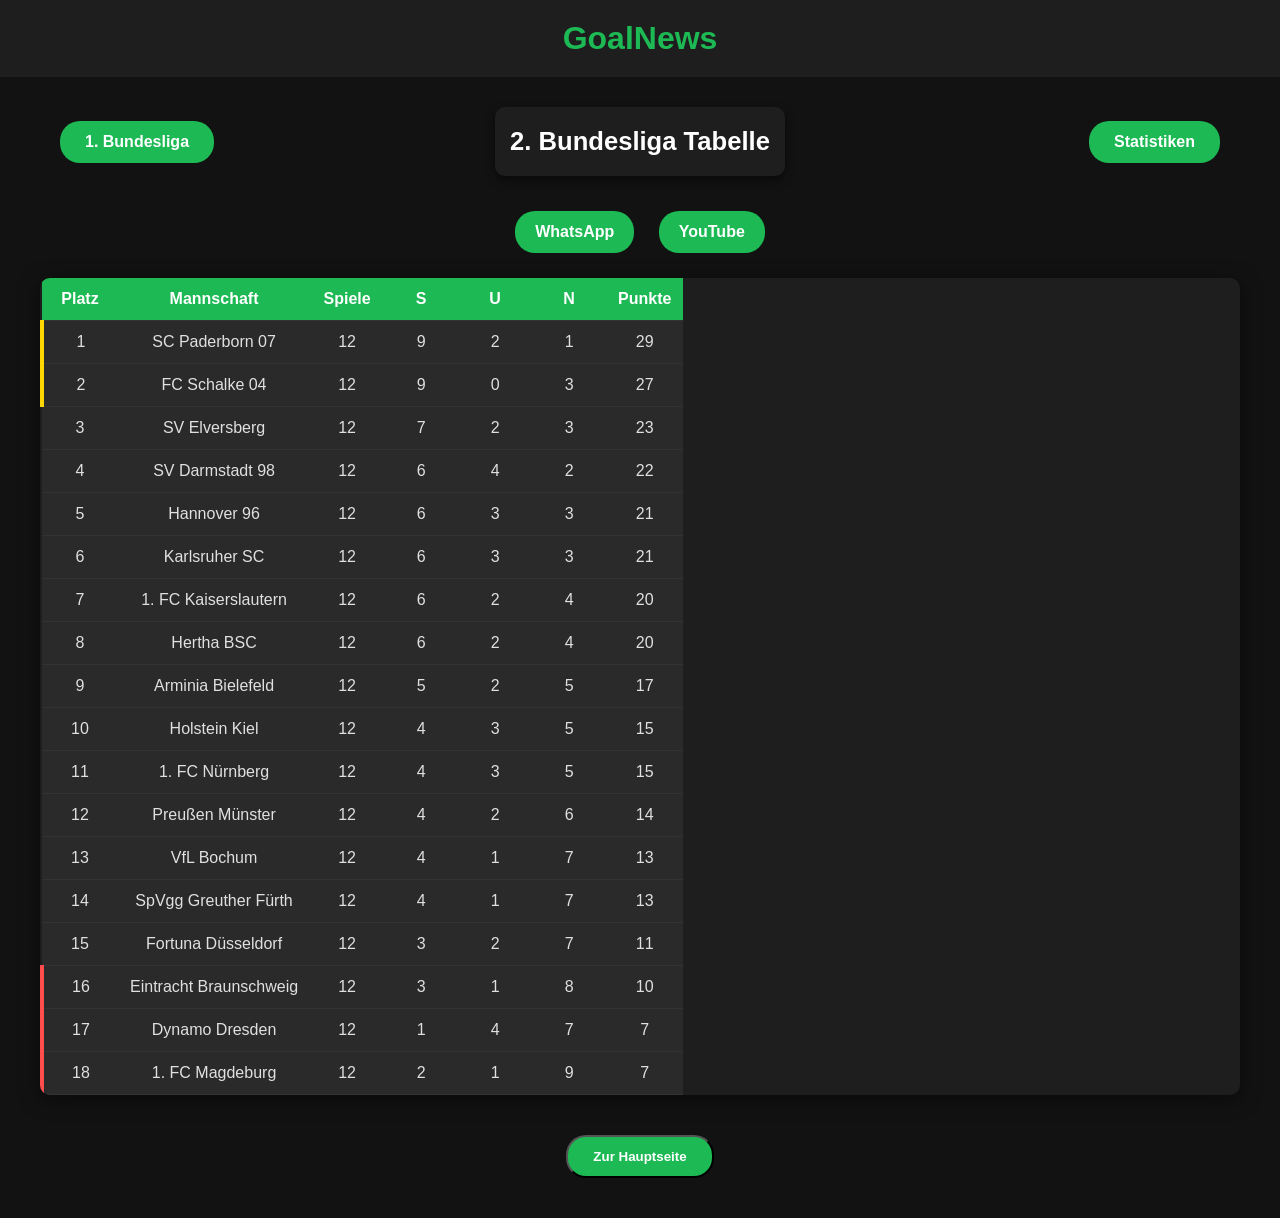
<file: 2liga.html>
<!DOCTYPE html>
<html lang="de">
  <head>
    <meta charset="UTF-8" />
    <meta name="viewport" content="width=device-width, initial-scale=1.0" />
    <title>GoalNewsDE – 2. Bundesliga Tabelle</title>
    <style>
      body {
        font-family: "Poppins", sans-serif;
        margin: 0;
        background: #121212;
        color: #e0e0e0;
        text-align: center;
      }
      a {
        text-decoration: none;
        color: #1db954;
      }
      a:hover {
        color: #00d4ff;
      }

      header {
        padding: 20px;
        background: #1e1e1e;
      }
      .logo {
        font-size: 2rem;
        font-weight: bold;
        color: #1db954;
      }

      .hero-container {
        display: flex;
        align-items: center;
        justify-content: center;
        margin: 20px auto;
        max-width: 900px;
        position: relative;
        flex-wrap: wrap;
      }
      .hero-links-left,
      .hero-links-right {
        position: absolute;
        top: 50%;
        transform: translateY(-50%);
      }
      .hero-links-left {
        left: -130px;
      }
      .hero-links-right {
        right: -130px;
      }
      .hero-links-left a,
      .hero-links-right a {
        padding: 12px 25px;
        background: #1db954;
        color: white;
        border-radius: 20px;
        font-weight: bold;
        transition: 0.3s;
        display: inline-block;
        white-space: nowrap;
      }
      .hero-links-left a:hover,
      .hero-links-right a:hover {
        background: #00d4ff;
        transform: scale(1.05);
      }

      .hero {
        font-size: 1.6rem;
        font-weight: bold;
        padding: 20px 15px;
        border-radius: 10px;
        background: #1e1e1e;
        max-width: 600px;
        margin: 10px auto;
        color: #fff;
        box-shadow: 0 4px 10px rgba(0, 0, 0, 0.5);
      }

      .socials {
        margin: 20px 0;
      }
      .socials a {
        display: inline-block;
        margin: 5px 10px;
        padding: 12px 20px;
        background: #1db954;
        color: #fff;
        border-radius: 20px;
        font-weight: bold;
        transition: 0.3s;
        white-space: nowrap;
      }
      .socials a:hover {
        background: #00d4ff;
        transform: scale(1.05);
      }

      .bundesliga-table {
        width: 100%;
        max-width: 1200px;
        margin: 20px auto 40px auto;
        border-collapse: collapse;
        background: #1e1e1e;
        border-radius: 10px;
        overflow: hidden;
        display: block;
        overflow-x: auto;
        box-shadow: 0 4px 20px rgba(0, 0, 0, 0.5);
      }
      .bundesliga-table th,
      .bundesliga-table td {
        padding: 12px;
        text-align: center;
        min-width: 50px;
        border-bottom: 1px solid #333;
        transition: background 0.4s ease, transform 0.3s ease;
      }
      .bundesliga-table th {
        background: #1db954;
        color: #fff;
        position: sticky;
        top: 0;
        z-index: 1;
        font-weight: bold;
      }
      .bundesliga-table tbody tr {
        background: #2a2a2a;
      }
      .bundesliga-table tbody tr:hover {
        background: #3a3a3a;
        transform: scale(1.02);
      }
      .bundesliga-table tbody tr.top {
        border-left: 4px solid gold;
      }
      .bundesliga-table tbody tr.relegation {
        border-left: 4px solid #ff4d4d;
      }

      .back-btn {
        display: inline-block;
        padding: 12px 25px;
        background: #1db954;
        color: #fff;
        border-radius: 20px;
        font-weight: bold;
        margin-bottom: 40px;
        cursor: pointer;
        transition: 0.3s;
      }
      .back-btn:hover {
        background: #00d4ff;
        transform: scale(1.05);
      }

      @media (max-width: 768px) {
        .hero {
          font-size: 1.4rem;
          padding: 18px 15px;
        }
        .hero-links-left {
          left: -80px;
        }
        .hero-links-right {
          right: -80px;
        }
        .hero-links-left a,
        .hero-links-right a {
          padding: 8px 15px;
          font-size: 0.9rem;
        }
        th,
        td {
          font-size: 0.75rem;
          padding: 8px 6px;
        }
      }
      @media (max-width: 480px) {
        .hero {
          font-size: 1.2rem;
          padding: 15px 10px;
        }
        .hero-links-left,
        .hero-links-right {
          position: static;
          transform: none;
          margin: 5px;
        }
        .hero-container {
          flex-direction: column;
        }
        th,
        td {
          font-size: 0.7rem;
          padding: 6px 4px;
        }
      }
    </style>
  </head>
  <body>
    <header>
      <div class="logo">GoalNews</div>
    </header>

    <div class="hero-container">
      <div class="hero-links-left">
        <a href="bundesliga.html">1. Bundesliga</a>
      </div>
      <div class="hero">2. Bundesliga Tabelle</div>
      <div class="hero-links-right">
        <a href="statistics.html">Statistiken</a>
      </div>
    </div>

    <div class="socials">
      <a
        href="https://whatsapp.com/channel/0029Vb7PDwN8V0toB3ATWZ1Y"
        target="_blank"
        >WhatsApp</a
      >
      <a href="https://youtube.com/" target="_blank">YouTube</a>
    </div>

    <!-- Tabelle -->
    <table class="bundesliga-table">
      <thead>
        <tr>
          <th>Platz</th>
          <th>Mannschaft</th>
          <th>Spiele</th>
          <th>S</th>
          <th>U</th>
          <th>N</th>
          <th>Punkte</th>
        </tr>
      </thead>
      <tbody>
        <tr class="top">
          <td>1</td>
          <td>SC Paderborn 07</td>
          <td>12</td>
          <td>9</td>
          <td>2</td>
          <td>1</td>
          <td>29</td>
        </tr>
        <tr class="top">
          <td>2</td>
          <td>FC Schalke 04</td>
          <td>12</td>
          <td>9</td>
          <td>0</td>
          <td>3</td>
          <td>27</td>
        </tr>
        <tr>
          <td>3</td>
          <td>SV Elversberg</td>
          <td>12</td>
          <td>7</td>
          <td>2</td>
          <td>3</td>
          <td>23</td>
        </tr>
        <tr>
          <td>4</td>
          <td>SV Darmstadt 98</td>
          <td>12</td>
          <td>6</td>
          <td>4</td>
          <td>2</td>
          <td>22</td>
        </tr>
        <tr>
          <td>5</td>
          <td>Hannover 96</td>
          <td>12</td>
          <td>6</td>
          <td>3</td>
          <td>3</td>
          <td>21</td>
        </tr>
        <tr>
          <td>6</td>
          <td>Karlsruher SC</td>
          <td>12</td>
          <td>6</td>
          <td>3</td>
          <td>3</td>
          <td>21</td>
        </tr>
        <tr>
          <td>7</td>
          <td>1. FC Kaiserslautern</td>
          <td>12</td>
          <td>6</td>
          <td>2</td>
          <td>4</td>
          <td>20</td>
        </tr>
        <tr>
          <td>8</td>
          <td>Hertha BSC</td>
          <td>12</td>
          <td>6</td>
          <td>2</td>
          <td>4</td>
          <td>20</td>
        </tr>
        <tr>
          <td>9</td>
          <td>Arminia Bielefeld</td>
          <td>12</td>
          <td>5</td>
          <td>2</td>
          <td>5</td>
          <td>17</td>
        </tr>
        <tr>
          <td>10</td>
          <td>Holstein Kiel</td>
          <td>12</td>
          <td>4</td>
          <td>3</td>
          <td>5</td>
          <td>15</td>
        </tr>
        <tr>
          <td>11</td>
          <td>1. FC Nürnberg</td>
          <td>12</td>
          <td>4</td>
          <td>3</td>
          <td>5</td>
          <td>15</td>
        </tr>
        <tr>
          <td>12</td>
          <td>Preußen Münster</td>
          <td>12</td>
          <td>4</td>
          <td>2</td>
          <td>6</td>
          <td>14</td>
        </tr>
        <tr>
          <td>13</td>
          <td>VfL Bochum</td>
          <td>12</td>
          <td>4</td>
          <td>1</td>
          <td>7</td>
          <td>13</td>
        </tr>
        <tr>
          <td>14</td>
          <td>SpVgg Greuther Fürth</td>
          <td>12</td>
          <td>4</td>
          <td>1</td>
          <td>7</td>
          <td>13</td>
        </tr>
        <tr>
          <td>15</td>
          <td>Fortuna Düsseldorf</td>
          <td>12</td>
          <td>3</td>
          <td>2</td>
          <td>7</td>
          <td>11</td>
        </tr>
        <tr class="relegation">
          <td>16</td>
          <td>Eintracht Braunschweig</td>
          <td>12</td>
          <td>3</td>
          <td>1</td>
          <td>8</td>
          <td>10</td>
        </tr>
        <tr class="relegation">
          <td>17</td>
          <td>Dynamo Dresden</td>
          <td>12</td>
          <td>1</td>
          <td>4</td>
          <td>7</td>
          <td>7</td>
        </tr>
        <tr class="relegation">
          <td>18</td>
          <td>1. FC Magdeburg</td>
          <td>12</td>
          <td>2</td>
          <td>1</td>
          <td>9</td>
          <td>7</td>
        </tr>
      </tbody>
    </table>

    <button class="back-btn" onclick="window.location.href='index.html'">
      Zur Hauptseite
    </button>
  </body>
</html>
</file>
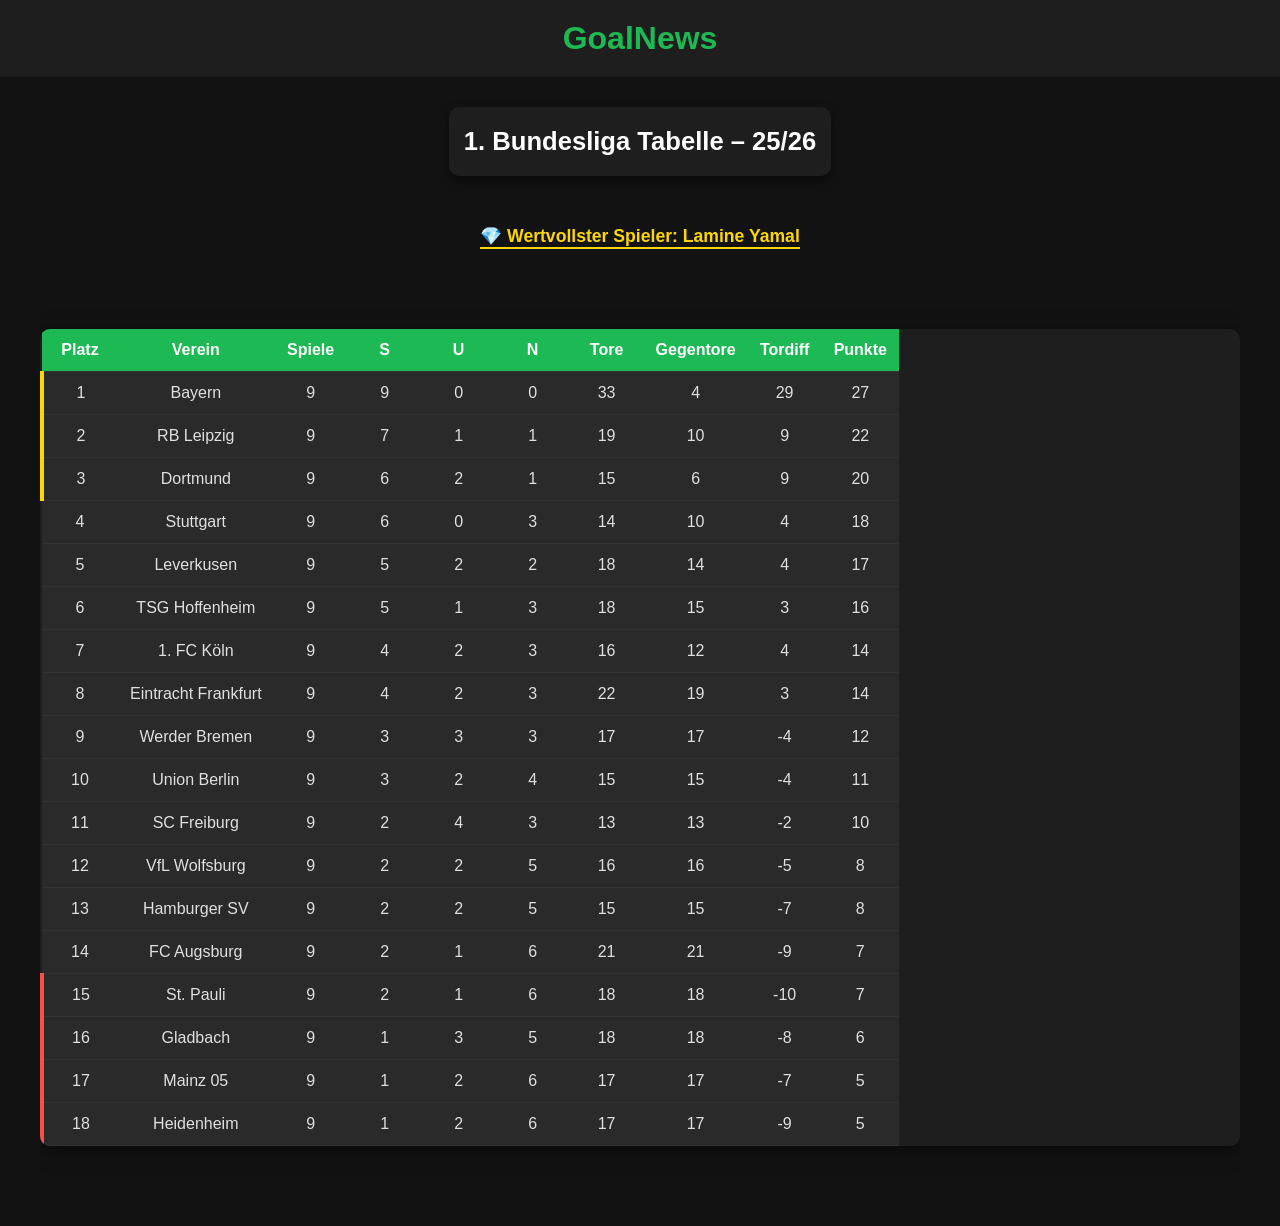
<file: bundesliga.html>
<!DOCTYPE html>
<html lang="de">
  <head>
    <meta charset="UTF-8" />
    <meta name="viewport" content="width=device-width, initial-scale=1.0" />
    <title>GoalNewsDE – 1. Bundesliga Tabelle</title>
    <style>
      body {
        font-family: "Poppins", sans-serif;
        margin: 0;
        background: #121212;
        color: #e0e0e0;
        text-align: center;
      }
      a {
        text-decoration: none;
        color: #ffd700; /* goldener Link */
        font-weight: bold;
      }
      a:hover {
        color: #fff176;
      }

      header {
        padding: 20px;
        background: #1e1e1e;
      }
      .logo {
        font-size: 2rem;
        font-weight: bold;
        color: #1db954;
      }

      .hero-container {
        display: flex;
        align-items: center;
        justify-content: center;
        margin: 20px auto;
        max-width: 900px;
        position: relative;
        flex-wrap: wrap;
      }

      .hero {
        font-size: 1.6rem;
        font-weight: bold;
        padding: 20px 15px;
        border-radius: 10px;
        background: #1e1e1e;
        max-width: 600px;
        margin: 10px auto;
        color: #fff;
        box-shadow: 0 4px 10px rgba(0, 0, 0, 0.5);
      }

      /* Tabelle */
      .bundesliga-table {
        width: 100%;
        max-width: 1200px;
        margin: 20px auto 40px auto;
        border-collapse: collapse;
        background: #1e1e1e;
        border-radius: 10px;
        overflow: hidden;
        display: block;
        overflow-x: auto;
        box-shadow: 0 4px 20px rgba(0, 0, 0, 0.5);
      }

      .bundesliga-table th,
      .bundesliga-table td {
        padding: 12px;
        text-align: center;
        min-width: 50px;
        border-bottom: 1px solid #333;
        transition: background 0.4s ease, transform 0.3s ease;
      }

      .bundesliga-table th {
        background: #1db954;
        color: #fff;
        position: sticky;
        top: 0;
        z-index: 1;
        font-weight: bold;
      }

      .bundesliga-table tbody tr {
        background: #2a2a2a;
      }

      .bundesliga-table tbody tr:hover {
        background: #3a3a3a;
        transform: scale(1.02);
      }

      .bundesliga-table tbody tr.top {
        border-left: 4px solid gold;
      }

      .bundesliga-table tbody tr.relegation {
        border-left: 4px solid #ff4d4d;
      }

      .lamine-link {
        display: inline-block;
        margin: 20px 0;
        font-weight: bold;
        font-size: 1.1rem;
        color: #ffd700;
        text-decoration: none;
        border-bottom: 2px solid #ffd700;
        transition: all 0.3s;
      }

      .lamine-link:hover {
        color: #fff176;
        border-bottom-color: #fff176;
        text-shadow: 0 0 8px #ffd700, 0 0 15px #fff176;
      }

      @media (max-width: 768px) {
        th,
        td {
          font-size: 0.85rem;
          padding: 8px 6px;
        }
      }

      @media (max-width: 480px) {
        th,
        td {
          font-size: 0.75rem;
          padding: 6px 4px;
        }
      }
    </style>
  </head>

  <body>
    <header>
      <div class="logo">GoalNews</div>
    </header>

    <div class="hero-container">
      <div class="hero">1. Bundesliga Tabelle – 25/26</div>
    </div>

    <a href="lamineyamal.html" class="lamine-link"
      >💎 Wertvollster Spieler: Lamine Yamal</a
    >

    <div
      class="matches"
      style="margin: 40px auto; max-width: 1200px; overflow-x: auto"
    >
      <table class="bundesliga-table">
        <thead>
          <tr>
            <th>Platz</th>
            <th>Verein</th>
            <th>Spiele</th>
            <th>S</th>
            <th>U</th>
            <th>N</th>
            <th>Tore</th>
            <th>Gegentore</th>
            <th>Tordiff</th>
            <th>Punkte</th>
          </tr>
        </thead>
        <tbody>
          <tr class="top">
            <td>1</td>
            <td>Bayern</td>
            <td>9</td>
            <td>9</td>
            <td>0</td>
            <td>0</td>
            <td>33</td>
            <td>4</td>
            <td>29</td>
            <td>27</td>
          </tr>
          <tr class="top">
            <td>2</td>
            <td>RB Leipzig</td>
            <td>9</td>
            <td>7</td>
            <td>1</td>
            <td>1</td>
            <td>19</td>
            <td>10</td>
            <td>9</td>
            <td>22</td>
          </tr>
          <tr class="top">
            <td>3</td>
            <td>Dortmund</td>
            <td>9</td>
            <td>6</td>
            <td>2</td>
            <td>1</td>
            <td>15</td>
            <td>6</td>
            <td>9</td>
            <td>20</td>
          </tr>
          <tr>
            <td>4</td>
            <td>Stuttgart</td>
            <td>9</td>
            <td>6</td>
            <td>0</td>
            <td>3</td>
            <td>14</td>
            <td>10</td>
            <td>4</td>
            <td>18</td>
          </tr>
          <tr>
            <td>5</td>
            <td>Leverkusen</td>
            <td>9</td>
            <td>5</td>
            <td>2</td>
            <td>2</td>
            <td>18</td>
            <td>14</td>
            <td>4</td>
            <td>17</td>
          </tr>
          <tr>
            <td>6</td>
            <td>TSG Hoffenheim</td>
            <td>9</td>
            <td>5</td>
            <td>1</td>
            <td>3</td>
            <td>18</td>
            <td>15</td>
            <td>3</td>
            <td>16</td>
          </tr>
          <tr>
            <td>7</td>
            <td>1. FC Köln</td>
            <td>9</td>
            <td>4</td>
            <td>2</td>
            <td>3</td>
            <td>16</td>
            <td>12</td>
            <td>4</td>
            <td>14</td>
          </tr>
          <tr>
            <td>8</td>
            <td>Eintracht Frankfurt</td>
            <td>9</td>
            <td>4</td>
            <td>2</td>
            <td>3</td>
            <td>22</td>
            <td>19</td>
            <td>3</td>
            <td>14</td>
          </tr>
          <tr>
            <td>9</td>
            <td>Werder Bremen</td>
            <td>9</td>
            <td>3</td>
            <td>3</td>
            <td>3</td>
            <td>17</td>
            <td>17</td>
            <td>-4</td>
            <td>12</td>
          </tr>
          <tr>
            <td>10</td>
            <td>Union Berlin</td>
            <td>9</td>
            <td>3</td>
            <td>2</td>
            <td>4</td>
            <td>15</td>
            <td>15</td>
            <td>-4</td>
            <td>11</td>
          </tr>
          <tr>
            <td>11</td>
            <td>SC Freiburg</td>
            <td>9</td>
            <td>2</td>
            <td>4</td>
            <td>3</td>
            <td>13</td>
            <td>13</td>
            <td>-2</td>
            <td>10</td>
          </tr>
          <tr>
            <td>12</td>
            <td>VfL Wolfsburg</td>
            <td>9</td>
            <td>2</td>
            <td>2</td>
            <td>5</td>
            <td>16</td>
            <td>16</td>
            <td>-5</td>
            <td>8</td>
          </tr>
          <tr>
            <td>13</td>
            <td>Hamburger SV</td>
            <td>9</td>
            <td>2</td>
            <td>2</td>
            <td>5</td>
            <td>15</td>
            <td>15</td>
            <td>-7</td>
            <td>8</td>
          </tr>
          <tr>
            <td>14</td>
            <td>FC Augsburg</td>
            <td>9</td>
            <td>2</td>
            <td>1</td>
            <td>6</td>
            <td>21</td>
            <td>21</td>
            <td>-9</td>
            <td>7</td>
          </tr>
          <tr class="relegation">
            <td>15</td>
            <td>St. Pauli</td>
            <td>9</td>
            <td>2</td>
            <td>1</td>
            <td>6</td>
            <td>18</td>
            <td>18</td>
            <td>-10</td>
            <td>7</td>
          </tr>
          <tr class="relegation">
            <td>16</td>
            <td>Gladbach</td>
            <td>9</td>
            <td>1</td>
            <td>3</td>
            <td>5</td>
            <td>18</td>
            <td>18</td>
            <td>-8</td>
            <td>6</td>
          </tr>
          <tr class="relegation">
            <td>17</td>
            <td>Mainz 05</td>
            <td>9</td>
            <td>1</td>
            <td>2</td>
            <td>6</td>
            <td>17</td>
            <td>17</td>
            <td>-7</td>
            <td>5</td>
          </tr>
          <tr class="relegation">
            <td>18</td>
            <td>Heidenheim</td>
            <td>9</td>
            <td>1</td>
            <td>2</td>
            <td>6</td>
            <td>17</td>
            <td>17</td>
            <td>-9</td>
            <td>5</td>
          </tr>
        </tbody>
      </table>
    </div>
  </body>
</html>
</file>
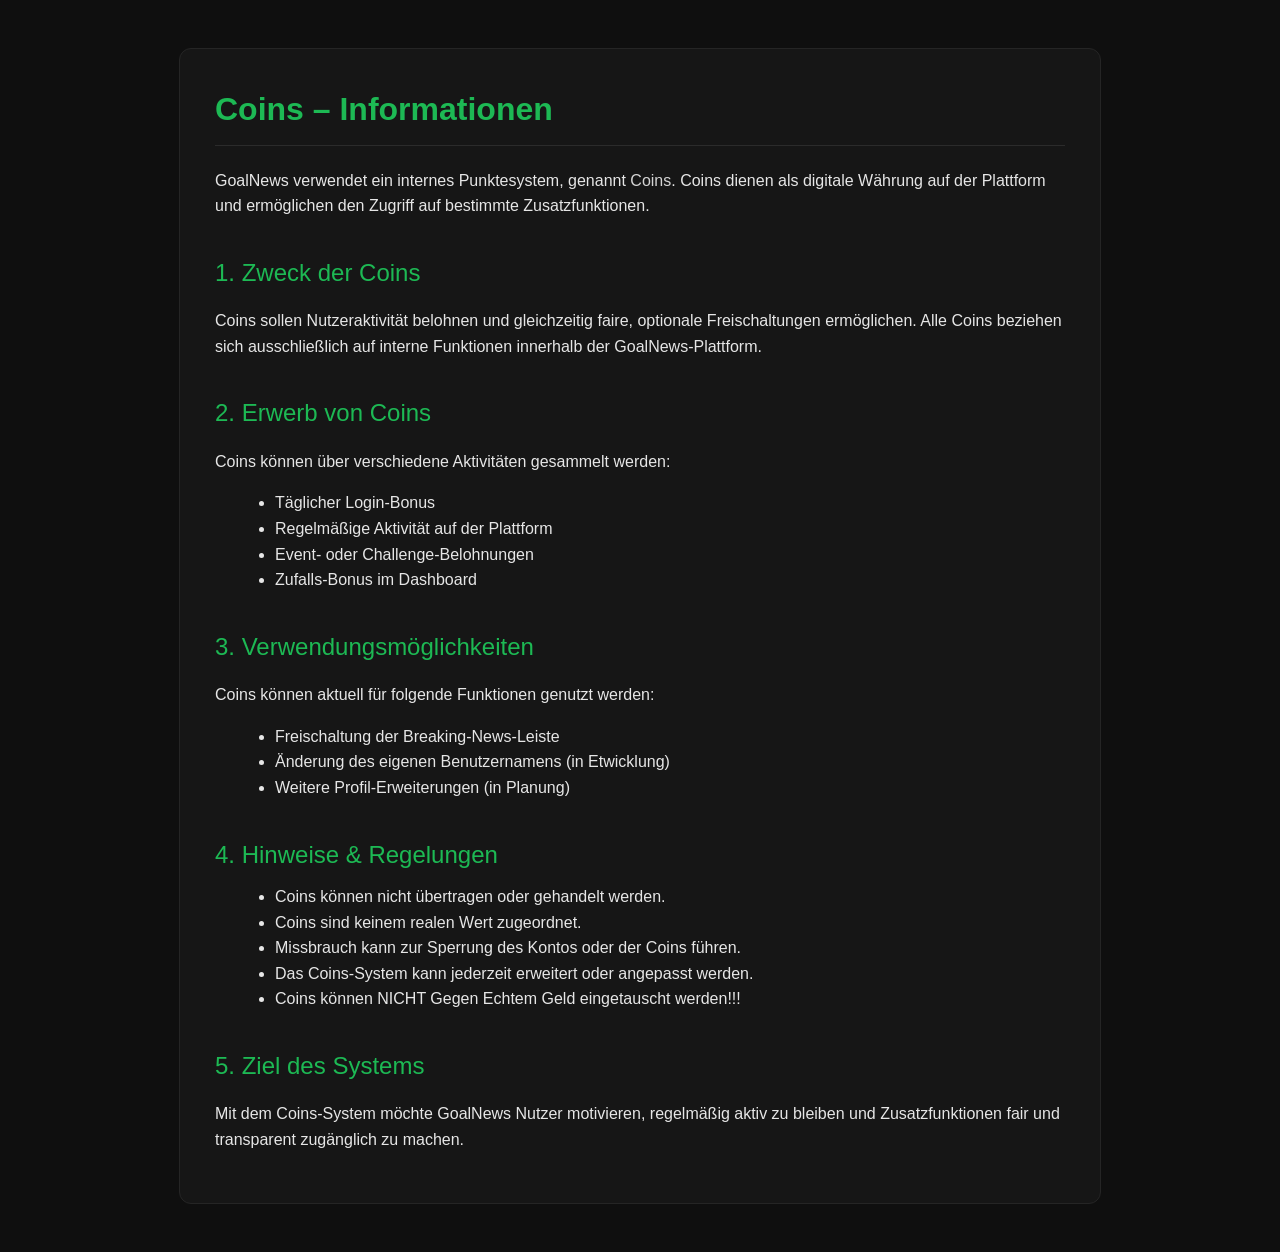
<file: coins.html>
<!DOCTYPE html>
<html lang="de">
<head>
  <meta charset="UTF-8">
  <meta name="viewport" content="width=device-width, initial-scale=1.0">
  <title>Coins – Informationen</title>

  <style>
    body {
      background: #0f0f0f;
      color: #e6e6e6;
      font-family: Arial, Helvetica, sans-serif;
      padding: 40px 20px;
      line-height: 1.6;
    }

    .container {
      max-width: 850px;
      margin: auto;
      background: #161616;
      padding: 35px;
      border-radius: 12px;
      border: 1px solid #252525;
    }

    h1 {
      margin-top: 0;
      font-weight: 600;
      color: #1db954;
      font-size: 2rem;
      border-bottom: 1px solid #2b2b2b;
      padding-bottom: 10px;
    }

    h2 {
      font-weight: 500;
      color: #1db954;
      margin-top: 35px;
      margin-bottom: 10px;
    }

    ul {
      margin-top: 5px;
      margin-left: 20px;
    }

    .highlight {
      color: #d4d4d4;
      font-weight: 500;
    }
  </style>
</head>

<body>

<div class="container">
  <h1>Coins – Informationen</h1>

  <p>
    GoalNews verwendet ein internes Punktesystem, genannt <span class="highlight">Coins</span>.  
    Coins dienen als digitale Währung auf der Plattform und ermöglichen den Zugriff auf bestimmte Zusatzfunktionen.
  </p>

  <h2>1. Zweck der Coins</h2>
  <p>
    Coins sollen Nutzeraktivität belohnen und gleichzeitig faire, optionale Freischaltungen ermöglichen.  
    Alle Coins beziehen sich ausschließlich auf interne Funktionen innerhalb der GoalNews-Plattform.
  </p>

  <h2>2. Erwerb von Coins</h2>
  <p>Coins können über verschiedene Aktivitäten gesammelt werden:</p>
  <ul>
    <li>Täglicher Login-Bonus</li>
    <li>Regelmäßige Aktivität auf der Plattform</li>
    <li>Event- oder Challenge-Belohnungen</li>
    <li>Zufalls-Bonus im Dashboard</li>
  </ul>

  <h2>3. Verwendungsmöglichkeiten</h2>
  <p>Coins können aktuell für folgende Funktionen genutzt werden:</p>
  <ul>
    <li>Freischaltung der Breaking-News-Leiste</li>
    <li>Änderung des eigenen Benutzernamens (in Etwicklung)</li>
    <li>Weitere Profil-Erweiterungen (in Planung)</li>
  </ul>

  <h2>4. Hinweise & Regelungen</h2>
  <ul>
    <li>Coins können nicht übertragen oder gehandelt werden.</li>
    <li>Coins sind keinem realen Wert zugeordnet.</li>
    <li>Missbrauch kann zur Sperrung des Kontos oder der Coins führen.</li>
    <li>Das Coins-System kann jederzeit erweitert oder angepasst werden.</li>
    <li>Coins können NICHT Gegen Echtem Geld eingetauscht werden!!!</li>
  </ul>

  <h2>5. Ziel des Systems</h2>
  <p>
    Mit dem Coins-System möchte GoalNews Nutzer motivieren,  
    regelmäßig aktiv zu bleiben und Zusatzfunktionen fair und transparent zugänglich zu machen.
  </p>
</div>

</body>
</html>
</file>
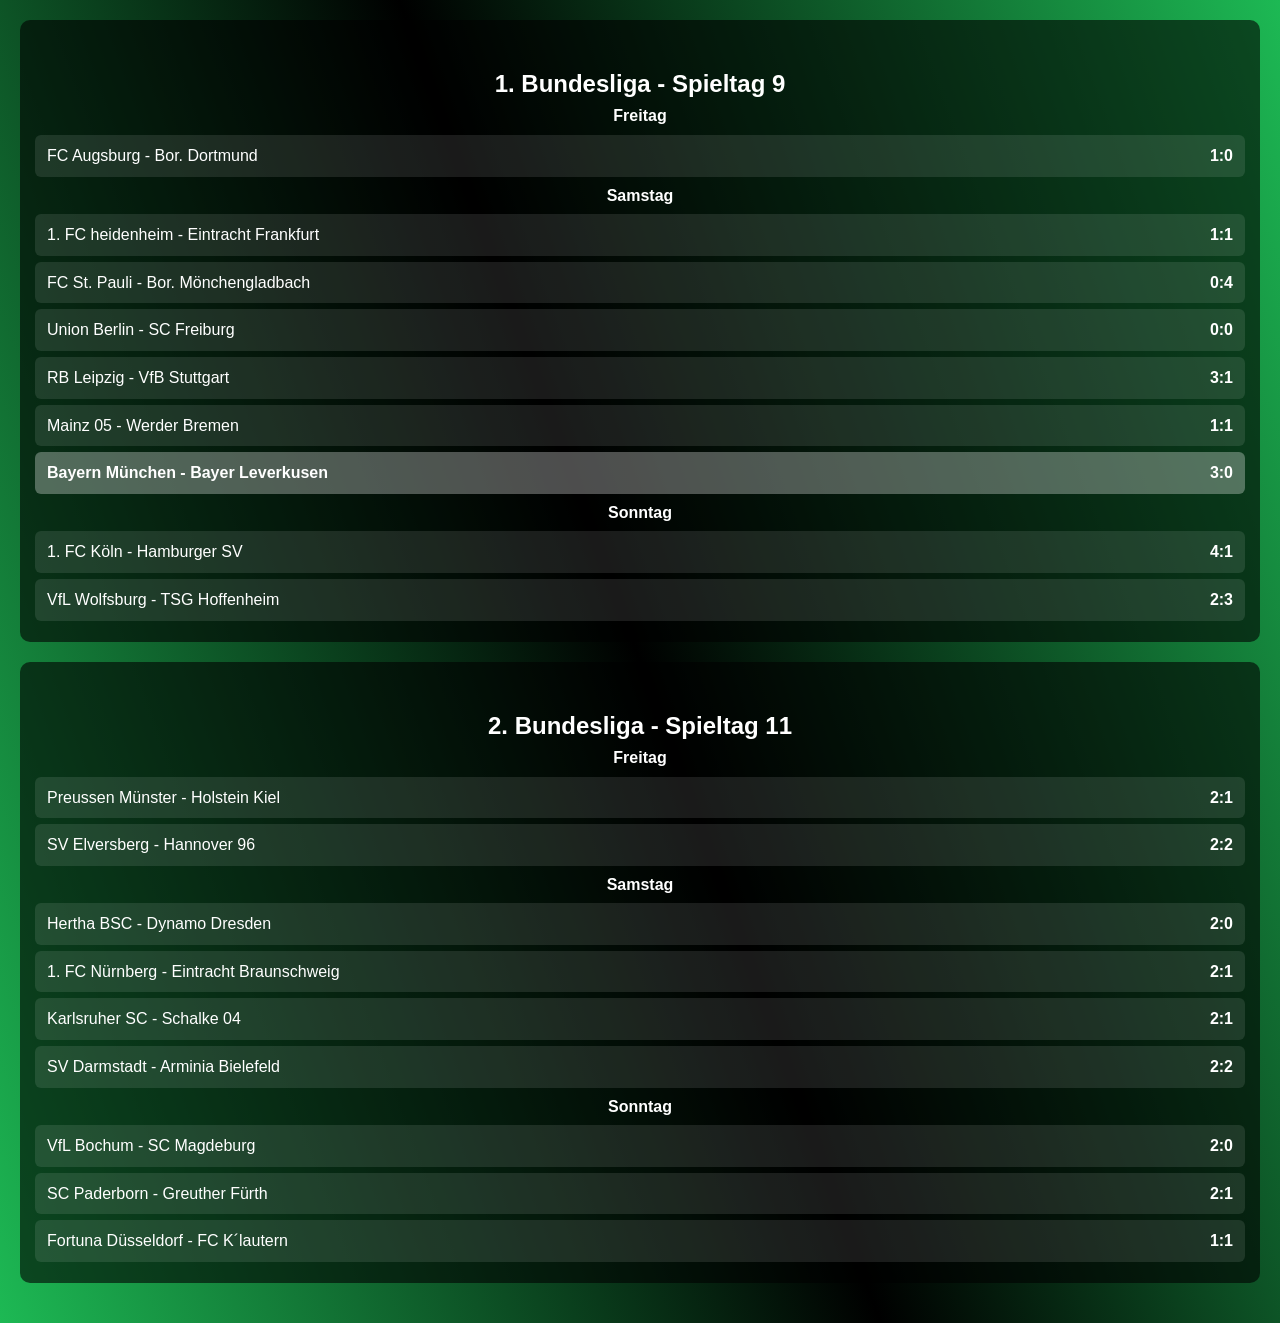
<file: lastgameday.html>
<!DOCTYPE html>
<html lang="de">
<head>
  <meta charset="UTF-8">
  <meta name="viewport" content="width=device-width, initial-scale=1.0">
  <title>GoalNewsDE - Letzter Spieltag Ergebnisse</title>
  <link rel="icon" href="https://i.ibb.co/21R6p75W/Logo-1.jpg" type="image/jpeg">
  <link rel="stylesheet" href="style.css">
  <style>
    body {
      font-family: 'Poppins', sans-serif;
      background: linear-gradient(250deg, #1db954, #000000, #1db954);
      color: white;
      margin: 0;
      padding: 20px;
    }
    header {
      text-align: center;
      font-size: 2rem;
      margin-bottom: 20px;
    }
    h2 { margin-top: 30px; }
    .matchday {
      background: rgba(0,0,0,0.6);
      padding: 15px;
      border-radius: 10px;
      margin-bottom: 20px;
    }
    .match {
      display: flex;
      justify-content: space-between;
      padding: 8px 12px;
      background: rgba(255,255,255,0.1);
      margin: 6px 0;
      border-radius: 6px;
      transition: background 0.3s;
    }
    .match:hover { background: rgba(255,255,255,0.2); }
    .top-game { background: rgba(255,255,255,0.3); font-weight: bold; }
    .score { font-weight: bold; }
    footer { text-align: center; margin-top: 40px; font-size: 0.9rem; color: #ccc; }
  </style>
</head>
<body>
  

  <div class="matchday">
    <h2> 1. Bundesliga - Spieltag 9</h2>
    <h4>Freitag</h4>
    <div class="match">
      <span>FC Augsburg - Bor. Dortmund</span>
      <span class="score">1:0</span>
    </div>
    <h4>Samstag</h4>
    <div class="match">
      <span>1. FC heidenheim - Eintracht Frankfurt</span>
      <span class="score">1:1</span>
    </div>
    <div class="match">
      <span>FC St. Pauli - Bor. Mönchengladbach</span>
      <span class="score">0:4</span>
    </div>
    <div class="match">
      <span>Union Berlin - SC Freiburg</span>
      <span class="score">0:0</span>
    </div>
    <div class="match">
      <span>RB Leipzig - VfB Stuttgart</span>
      <span class="score">3:1</span>
    </div>
    <div class="match">
      <span>Mainz 05 - Werder Bremen</span>
      <span class="score">1:1</span>
    </div>
    <div class="match top-game">
      <span>Bayern München - Bayer Leverkusen</span>
      <span class="score">3:0</span>
    </div>
    <h4>Sonntag</h4>
    <div class="match">
      <span>1. FC Köln - Hamburger SV</span>
      <span class="score">4:1</span>
    </div>
    <div class="match">
      <span>VfL Wolfsburg - TSG Hoffenheim</span>
      <span class="score">2:3</span>
    </div>
  </div>

  <div class="matchday">
    <h2>2. Bundesliga - Spieltag 11</h2>
    <h4>Freitag</h4>
    <div class="match">
      <span>Preussen Münster - Holstein Kiel</span>
      <span class="score">2:1</span>
    </div>
    <div class="match">
      <span>SV Elversberg - Hannover 96</span>
      <span class="score">2:2</span>
    </div>
    <h4>Samstag</h4>
    <div class="match">
      <span>Hertha BSC - Dynamo Dresden</span>
      <span class="score">2:0</span>
    </div>
    <div class="match">
      <span>1. FC Nürnberg - Eintracht Braunschweig</span>
      <span class="score">2:1</span>
    </div>
    <div class="match">
      <span>Karlsruher SC - Schalke 04</span>
      <span class="score">2:1</span>
    </div>
    <div class="match">
      <span>SV Darmstadt - Arminia Bielefeld</span>
      <span class="score">2:2</span>
    </div>
    <h4>Sonntag</h4>
    <div class="match">
      <span>VfL Bochum - SC Magdeburg</span>
      <span class="score">2:0</span>
    </div>
    <div class="match">
      <span>SC Paderborn - Greuther Fürth</span>
      <span class="score">2:1</span>
    </div>
    <div class="match">
      <span>Fortuna Düsseldorf - FC K´lautern</span>
      <span class="score">1:1</span>
    </div>

  </div>

  
</body>
</html>
</file>
<file: style.css>
/* ===== Allgemein ===== */
* {
  margin: 0;
  padding: 0;
  box-sizing: border-box;
  font-family: "Poppins", sans-serif;
}

body {
  background-color: #0f0f0f;
  color: #eee;
  overflow-x: hidden;
  line-height: 1.6;
  text-align: center;
}

/* Links */
a {
  color: #1db954;
  text-decoration: none;
  transition: color 0.3s;
}

a:hover {
  color: #14a34a;
}

/* ===== Header ===== */
header,
.navbar {
  display: flex;
  justify-content: space-between;
  align-items: center;
  padding: 15px 40px;
  background: linear-gradient(90deg, #1db954, #14a34a);
  color: white;
  position: relative;
  z-index: 100;
  box-shadow: 0 4px 6px rgba(0, 0, 0, 0.5);
}

header .logo,
.navbar .logo {
  font-size: 2rem;
  font-weight: bold;
  color: white;
}

/* ===== Hamburger ===== */
.menu-toggle {
  display: none;
}

.hamburger-icon {
  display: flex; /* Immer sichtbar */
  flex-direction: column;
  justify-content: space-between;
  width: 30px;
  height: 20px;
  cursor: pointer;
  z-index: 101;
}

.bar {
  height: 3px;
  width: 100%;
  background: white;
  border-radius: 2px;
  transition: all 0.3s ease-in-out;
}

/* Menu */
.nav-menu {
  list-style: none;
  display: flex;
  flex-direction: column;
  position: fixed;
  top: 0;
  right: -100%;
  width: 250px;
  height: 100%;
  background-color: #111;
  padding-top: 60px;
  gap: 20px;
  transition: right 0.3s ease-in-out;
  text-align: center;
}

.nav-menu li a {
  color: #1db954;
  font-size: 1.1rem;
}

#menu-toggle:checked ~ .nav-menu {
  right: 0;
}

/* Hamburger Animation */
#menu-toggle:checked ~ .hamburger-icon .bar:nth-child(1) {
  transform: rotate(45deg) translate(5px, 5px);
}
#menu-toggle:checked ~ .hamburger-icon .bar:nth-child(2) {
  opacity: 0;
}
#menu-toggle:checked ~ .hamburger-icon .bar:nth-child(3) {
  transform: rotate(-45deg) translate(5px, -5px);
}

/* ===== Breaking News ===== */
#breakingNews {
  background: #111;
  overflow: hidden;
  border-left: 4px solid #1db954;
  height: 50px;
  display: flex;
  align-items: center;
  justify-content: center;
  margin: 20px auto;
  max-width: 1200px;
}

.news-wrapper {
  display: inline-flex;
  white-space: nowrap;
  animation: scrollNews 25s linear infinite;
}

.news-item {
  padding: 0 50px;
  font-weight: 600;
  color: #1db954;
  text-transform: uppercase;
  font-size: 1rem;
  flex-shrink: 0;
}

@keyframes scrollNews {
  0% {
    transform: translateX(0);
  }
  100% {
    transform: translateX(-50%);
  }
}

#breakingNews:hover .news-wrapper {
  animation-play-state: paused;
}

/* ===== Countdown ===== */
.countdown-section {
  color: #1db954;
  max-width: 1200px;
  margin: 40px auto;
  text-align: center;
}

.countdown-section h2 {
  font-size: 2.5rem;
  margin-bottom: 10px;
}

/* ===== Matches ===== */
.matches {
  max-width: 1200px;
  margin: 20px auto;
  display: grid;
  grid-template-columns: repeat(auto-fit, minmax(300px, 1fr));
  gap: 30px;
  padding: 20px;
  background: #111;
  border-radius: 15px;
  box-shadow: 0 8px 20px rgba(0, 0, 0, 0.5);
  justify-items: center;
  text-align: center;
}

.matches h2 {
  color: #1db954;
  font-size: 2rem;
  grid-column: 1 / -1;
}

.matches h3,
.matches h4,
.matches p {
  font-size: 1rem;
  color: #eee;
}

/* ===== Live Spiele Tabelle ===== */
.matches-table {
  width: 100%;
  border-collapse: collapse;
  margin-top: 10px;
}

.matches-table th,
.matches-table td {
  border: 1px solid #444;
  padding: 10px;
  text-align: center;
  color: #eee;
}

.matches-table th {
  background-color: #1db954;
  color: #000;
}

/* ===== Match Animationen ===== */
.goal-animation {
  background: #00ff00;
  color: #000;
  font-weight: bold;
  transform: scale(1.2);
  animation: pop 0.5s forwards;
}

@keyframes pop {
  0% {
    transform: scale(1);
  }
  50% {
    transform: scale(1.5);
  }
  100% {
    transform: scale(1.2);
  }
}

.half-time-animation {
  position: absolute;
  top: 5px;
  right: 5px;
  background: rgba(29, 185, 84, 0.9);
  color: #000;
  font-weight: bold;
  padding: 2px 8px;
  border-radius: 6px;
  font-size: 0.8rem;
  pointer-events: none;
  animation: halftimePulse 1.5s infinite alternate;
}

@keyframes halftimePulse {
  0% {
    transform: scale(1);
    opacity: 0.8;
  }
  50% {
    transform: scale(1.2);
    opacity: 1;
  }
  100% {
    transform: scale(1);
    opacity: 0.9;
  }
}

.var-comment {
  display: block;
  margin-top: 5px;
  background: linear-gradient(135deg, #ffd700, #ffea70);
  color: #000;
  font-weight: bold;
  padding: 4px 12px;
  border-radius: 8px;
  font-size: 0.9rem;
  opacity: 0;
  transform: translateY(20px) scale(0.8);
  animation: varCool 1.5s ease forwards,
    varGlow 2s ease-in-out infinite alternate;
  text-align: center;
}

@keyframes varCool {
  0% {
    opacity: 0;
    transform: translateY(20px) scale(0.8);
  }
  50% {
    opacity: 1;
    transform: translateY(-5px) scale(1.1);
  }
  70% {
    transform: translateY(0) scale(1);
  }
  100% {
    opacity: 1;
    transform: translateY(0) scale(1);
  }
}

@keyframes varGlow {
  0% {
    box-shadow: 0 0 5px rgba(255, 223, 0, 0.6);
  }
  50% {
    box-shadow: 0 0 15px rgba(255, 255, 200, 0.9);
  }
  100% {
    box-shadow: 0 0 5px rgba(255, 223, 0, 0.6);
  }
}

/* ===== Footer ===== */
footer {
  background-color: #111;
  color: #aaa;
  padding: 20px 50px;
  display: flex;
  justify-content: center;
  align-items: center;
  flex-wrap: wrap;
  text-align: center;
}

/* ===== Responsive ===== */
@media (max-width: 768px) {
  .countdown-section h2 {
    font-size: 2rem;
  }
  .matches {
    grid-template-columns: 1fr;
    padding: 15px;
  }
}

@media (max-width: 480px) {
  .news-item {
    padding: 0 15px;
    font-size: 0.8rem;
  }
  .matches {
    padding: 10px;
  }
}

/* ===== Desktop Anpassungen ===== */
@media screen and (min-width: 1024px) {
  body {
    padding: 40px 80px;
  }
  .countdown-section {
    display: flex;
    justify-content: center;
    align-items: center;
  }
  .matches {
    grid-template-columns: repeat(2, 1fr);
    gap: 40px;
    justify-items: center;
    text-align: center;
  }
}
</file>
